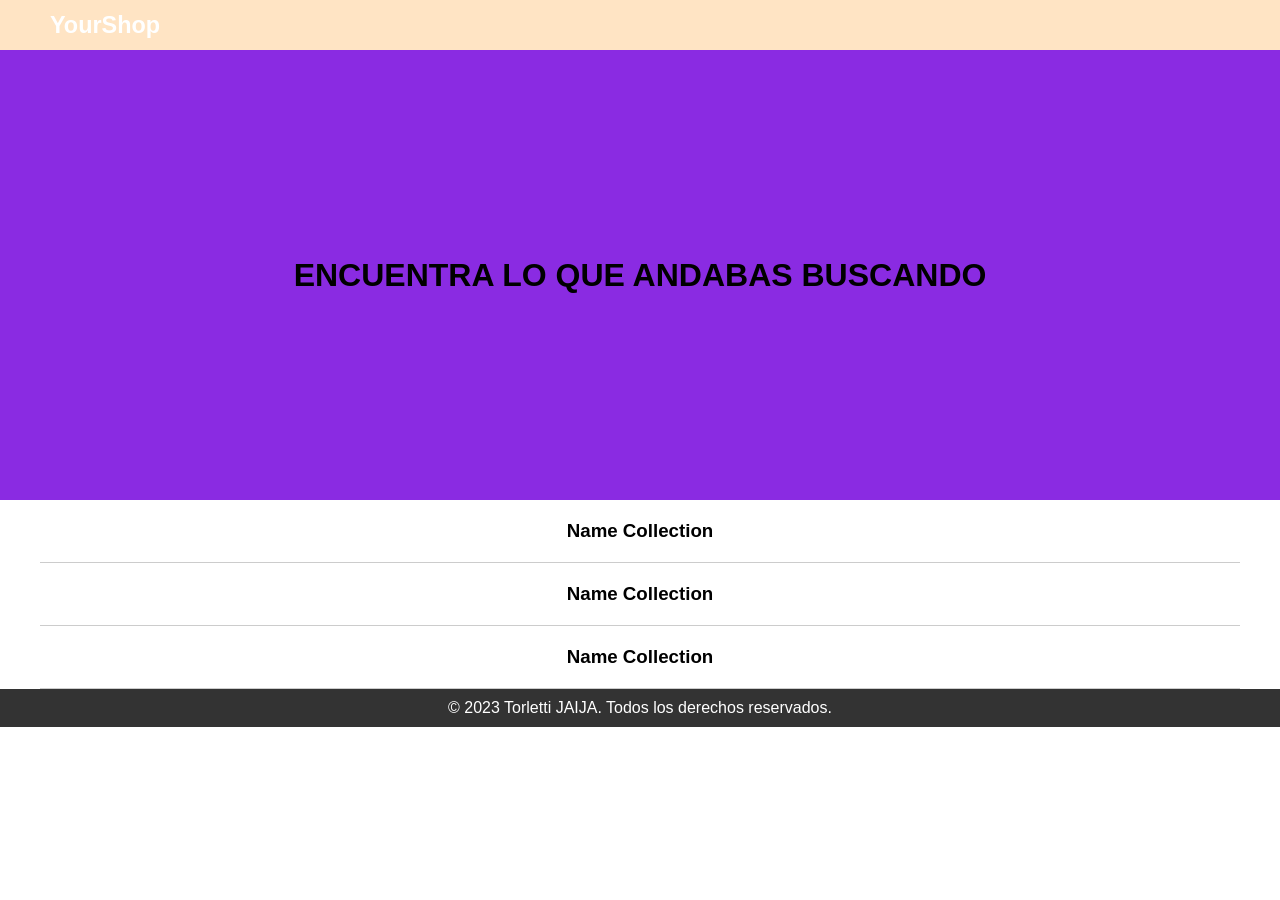
<file: index.html>
<!DOCTYPE html>
<html lang="es">
	<head>
		<meta charset="UTF-8" />
		<meta name="viewport" content="width=device-width, initial-scale=1.0" />
		<title>E-Commerce</title>

		<link rel="stylesheet" href="./styles/style.css" />

		<link href="https://cdn.lineicons.com/4.0/lineicons.css" rel="stylesheet" />

	</head>
	<body>
		<header>
			<nav class="navbar">
				<div>
					<h3>YourShop</h3>
					<span><i class="lni lni-search-alt"></i></span>
				</div>
				<div class="userIcons">
					<span><i class="lni lni-cart"></i></span>
					<span><i class="fa-solid fa-cart-shopping"></i></span>
					<span><a href="./pages/loginRegister.html"><i class="lni lni-user"></i></a></span>
				</div>
			</nav>
			<div class="hero">
				<h1>Encuentra lo que andabas buscando</h1>
			</div>
		</header>
		<main>
			<div class="collection">
				<h3>Name Collection</h3>
				<div class="productsContainer"></div>
			</div>
            <div class="collection">
				<h3>Name Collection</h3>
				<div class="productsContainer"></div>
			</div>
            <div class="collection">
				<h3>Name Collection</h3>
				<div class="productsContainer"></div>
			</div>
		</main>
		<footer>
			<p>&copy; 2023 Torletti JAIJA. Todos los derechos reservados.</p>
		</footer>

		<script src="./js/index.js"></script>
	</body>
</html>
</file>
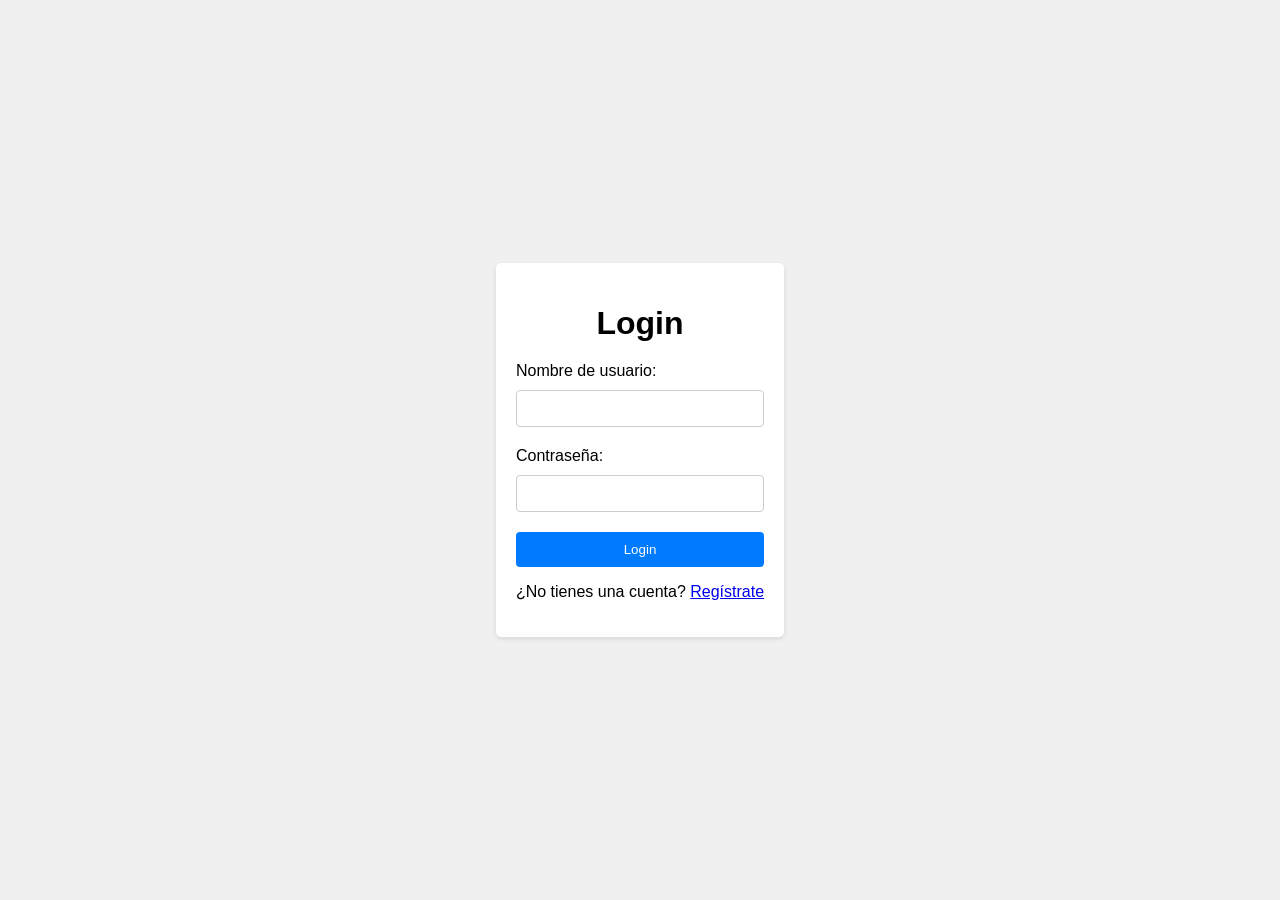
<file: pages/login.html>
<!DOCTYPE html>
<html lang="es">
    <head>
        <meta charset="UTF-8" />
        <meta name="viewport" content="width=device-width, initial-scale=1.0" />
        <link rel="stylesheet" href="../styles/login.css" />
        <title>Login Form</title>
    </head>
    <body>
        <div class="container">
            <div class="form-container" id="login-form">
                <h1>Login</h1>
                <form id="login-form">
                    <label for="username">Nombre de usuario:</label>
                    <input type="text" id="username" name="username" required />

                    <label for="password">Contraseña:</label>
                    <input
                        type="password"
                        id="password"
                        name="password"
                        required
                    />

                    <button type="submit">Login</button>
                </form>

                <p class="register-link">
                    ¿No tienes una cuenta? <a href="#register">Regístrate</a>
                </p>
            </div>
            <div
                class="form-container"
                style="display: none"
                id="register-form"
            >
                <h1>Registro</h1>
                <form id="register-form">
                    <label for="new-username">Nuevo Username:</label>
                    <input
                        type="text"
                        id="new-username"
                        name="new-username"
                        required
                    />

                    <label for="new-password">Nueva Password:</label>
                    <input
                        type="password"
                        id="new-password"
                        name="new-password"
                        required
                    />

                    <button type="submit">Registrarse</button>
                </form>
                <p class="login-link">
                    ¿Ya tienes una cuenta? <a href="#login">Iniciar sesión</a>
                </p>
            </div>
        </div>

        <script src="../js/script.js"></script>
    </body>
</html>
</file>
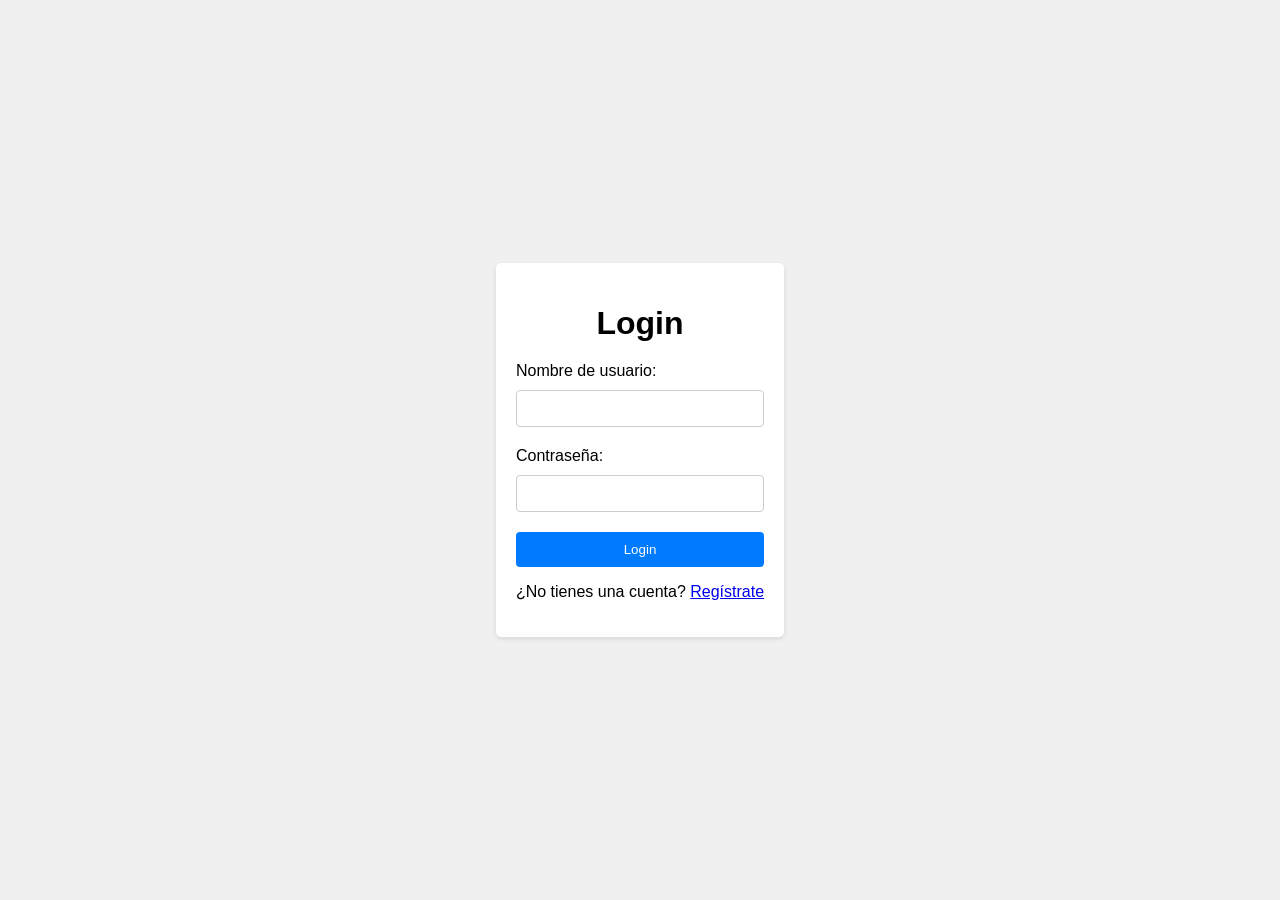
<file: pages/loginRegister.html>
<!DOCTYPE html>
<html lang="es">
    <head>
        <meta charset="UTF-8" />
        <meta name="viewport" content="width=device-width, initial-scale=1.0" />
        <link rel="stylesheet" href="../styles/login.css" />
        <title>Login</title>
    </head>
    <body>
        <div class="container">
            <div class="form-container" id="login-form">
                <h1>Login</h1>
                <form id="login-form">
                    <label for="username">Nombre de usuario:</label>
                    <input type="text" id="username" name="username" required />

                    <label for="password">Contraseña:</label>
                    <input
                        type="password"
                        id="password"
                        name="password"
                        required
                    />

                    <button type="submit">Login</button>
                </form>

                <p class="register-link">
                    ¿No tienes una cuenta? <a href="#register">Regístrate</a>
                </p>
            </div>
            <div
                class="form-container"
                style="display: none"
                id="register-form"
            >
                <h1>Registro</h1>
                <form id="register-form">
                    <label for="new-username">Nuevo Username:</label>
                    <input
                        type="text"
                        id="new-username"
                        name="new-username"
                        required
                    />

                    <label for="new-password">Nueva Password:</label>
                    <input
                        type="password"
                        id="new-password"
                        name="new-password"
                        required
                    />

                    <button type="submit">Registrarse</button>
                </form>
                <p class="login-link">
                    ¿Ya tienes una cuenta? <a href="#login">Iniciar sesión</a>
                </p>
            </div>
        </div>

        <script src="../js/loginRegister.js"></script>
    </body>
</html>
</file>
<file: styles/style.css>
*,
*::after,
*::before {
    margin: 0;
    padding: 0;
    box-sizing: border-box;
    font-family: "Open Sans", sans-serif;
}

a {
	text-decoration: none;
	color: inherit;
}

.navbar {
    display: flex;
    justify-content: space-between;
    align-items: center;
    color: white;
    background-color: bisque;
    height: 50px;

    padding: 0 50px;
}

.navbar div:first-child {
    display: flex;
    align-items: center;
    gap: 20px;
    font-size: 20px;
}

.userIcons {
    font-size: 25px;
}

.hero {
    max-width: 1440px;
    margin: 0 auto;
    display: grid;
    place-content: center;
    background-color: blueviolet;
    text-transform: uppercase;
    font-weight: 700;
    width: 100%;
    height: 50vh;
}

main {
    max-width: 1440px;
    margin: 0 auto;

    display: flex;
    flex-direction: column;
	padding: 0 40px;
}

.collection {
    padding: 20px 0;
	border-bottom: 1px solid #ccc;
}

.collection h3 {
    text-align: center;
}

.productsContainer {
    display: flex;
    flex-wrap: wrap;
}

.product {
    display: flex;
    flex-direction: column;
    justify-content: space-between;
    align-items: center;
    text-align: start;
    width: calc(25% - 20px);
    border: 1px solid #ccc;
    border-radius: 8px;
    padding: 10px;
    margin: 10px;
    box-sizing: border-box;
}

.product img {
    max-height: 100px;
    max-width: 150px;
}

.product h4 {
    margin-top: 0;
}

.product p {
    margin-bottom: 0;
    align-items: start;
    align-self: flex-start;
}

footer {
    background-color: #333;
    color: #fff;
    text-align: center;
    padding: 10px;
}
</file>
<file: styles/login.css>
body {
    font-family: Arial, sans-serif;
    margin: 0;
    padding: 0;
    display: flex;
    justify-content: center;
    align-items: center;
    min-height: 100vh;
    background-color: #f0f0f0;
  }
  
  .container {
    background-color: #fff;
    border-radius: 5px;
    box-shadow: 0 2px 5px rgba(0, 0, 0, 0.1);
    padding: 20px;
  }
  
  h1 {
    text-align: center;
    margin-bottom: 20px;
  }
  
  form {
    display: flex;
    flex-direction: column;
  }
  
  label {
    margin-bottom: 10px;
  }
  
  input {
    padding: 10px;
    margin-bottom: 20px;
    border: 1px solid #ccc;
    border-radius: 4px;
  }
  
  button {
    padding: 10px;
    background-color: #007BFF;
    color: #fff;
    border: none;
    border-radius: 4px;
    cursor: pointer;
  }
  
  button:hover {
    background-color: #0056b3;
  }
</file>
